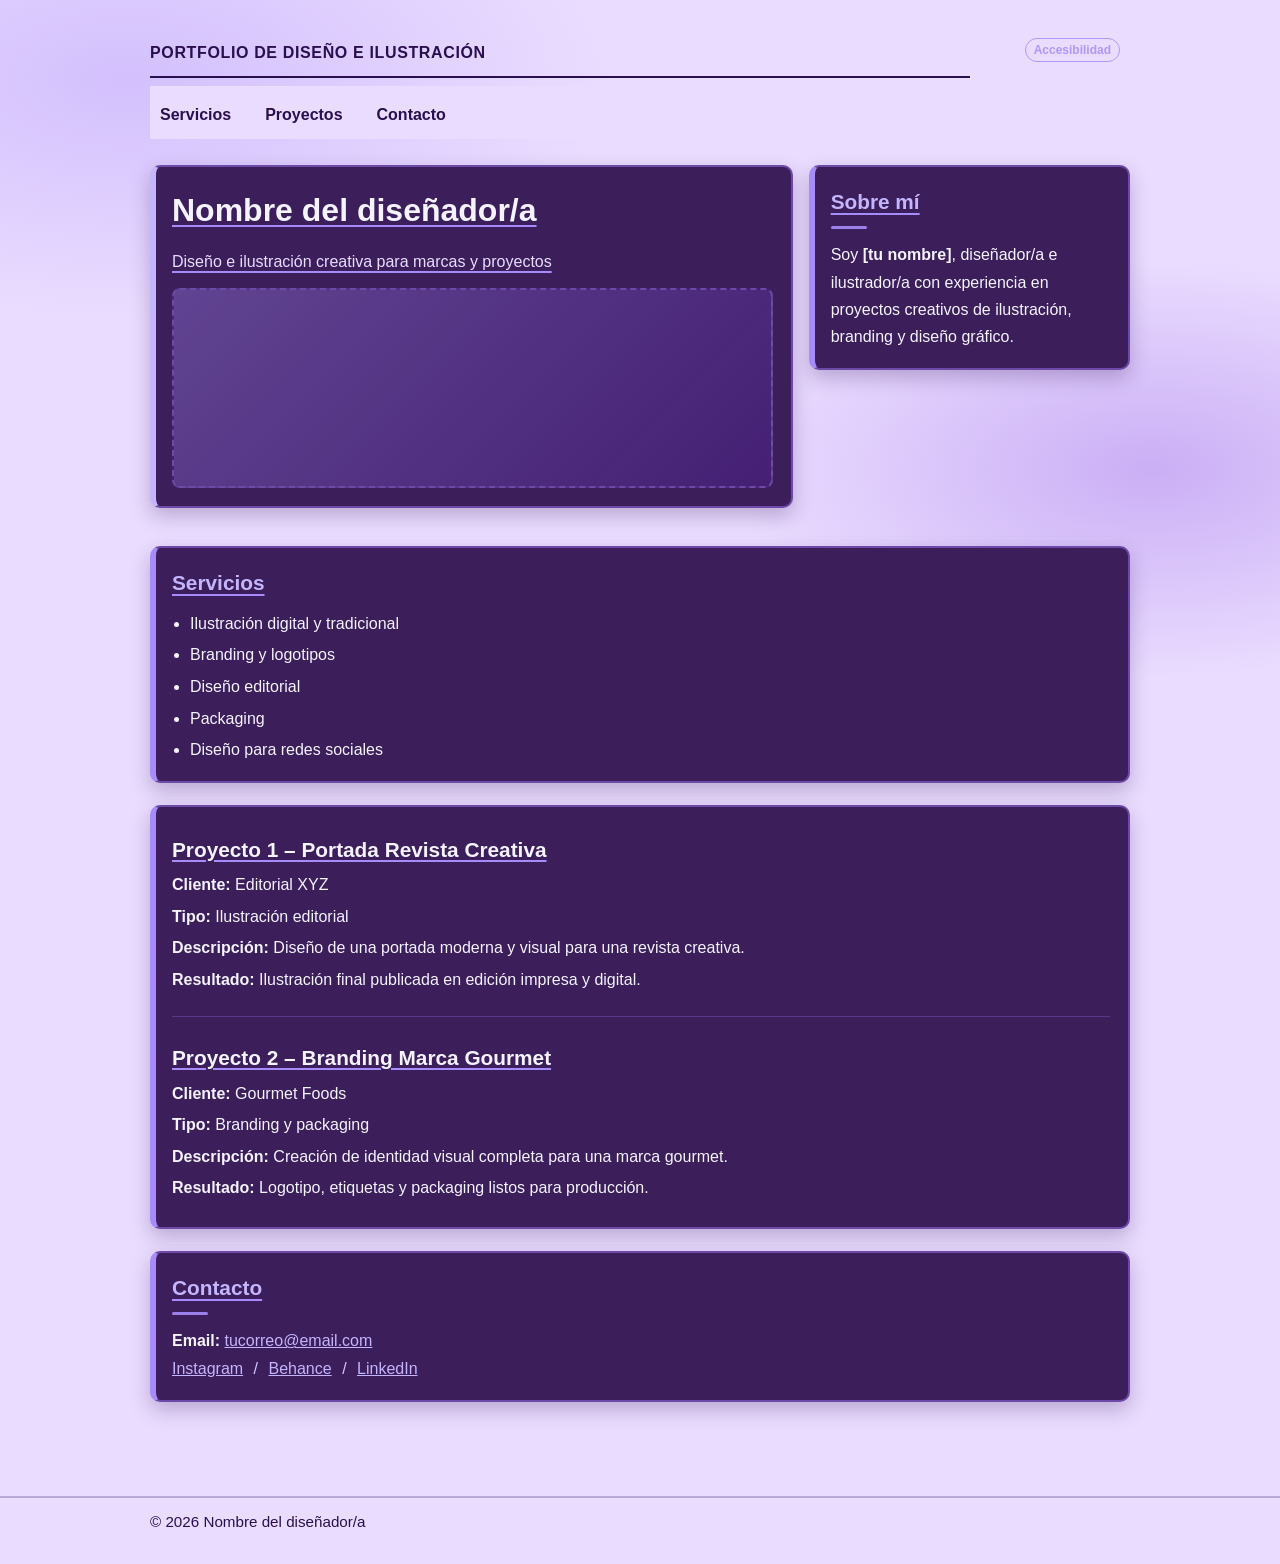
<file: index.html>
<!doctype html>
<html lang="es">
  <head>
    <!-- ==============================
         Metadatos básicos
         ============================== -->
    <meta charset="UTF-8" />
    <meta name="viewport" content="width=device-width, initial-scale=1.0" />

    <!-- ==============================
         Título y SEO básico
         ============================== -->
    <title>Portfolio de Diseño e Ilustración</title>
    <meta
      name="description"
      content="Portfolio de diseño e ilustración: servicios, proyectos y contacto. Plantilla responsive en HTML, CSS y JavaScript."
    />
    <meta
      name="keywords"
      content="portfolio, diseño, ilustración, branding, diseño gráfico, UDIT"
    />
    <meta name="author" content="NOMBRE DEL DISEÑADOR/A" />

    <!-- Color del navegador en móviles -->
    <meta name="theme-color" content="#2a0f4f" />

    <!-- ==============================
         Open Graph (Facebook/LinkedIn)
         ============================== -->
    <meta property="og:title" content="NOMBRE DEL DISEÑADOR/A — Portfolio" />
    <meta
      property="og:description"
      content="Diseño e ilustración creativa para marcas y proyectos. Servicios, trabajos y contacto."
    />
    <meta property="og:type" content="website" />
    <meta property="og:url" content="https://github.com/sofiargzz/sofiargzz.github.io/TU-REPO/" />
    <meta
      property="og:image"
      content="https://TU-USUARIO.github.io/TU-REPO/assets/images/og-image.png"
    />
    <meta property="og:image:width" content="1200" />
    <meta property="og:image:height" content="630" />

    <!-- ==============================
         Twitter Card
         ============================== -->
    <meta name="twitter:card" content="summary_large_image" />
    <meta name="twitter:title" content="NOMBRE DEL DISEÑADOR/A — Portfolio" />
    <meta
      name="twitter:description"
      content="Portfolio de diseño e ilustración: proyectos, servicios y contacto."
    />
    <meta
      name="twitter:image"
      content="https://github.com/sofiargzz/sofiargzz.github.io/assets/images/og-image.png"
    />

    <!-- ==============================
         Favicons
         (debes crear estos archivos)
         ============================== -->
    <link
      rel="icon"
      type="image/png"
      sizes="16x16"
      href="./assets/images/favicon-16.png"
    />
    <link
      rel="icon"
      type="image/png"
      sizes="32x32"
      href="./assets/images/favicon-32.png"
    />
    <link
      rel="apple-touch-icon"
      sizes="180x180"
      href="./assets/images/apple-touch-icon.png"
    />

    <!-- Manifest (opcional pero recomendable) -->
    <link rel="manifest" href="./manifest.json" />

    <!-- ==============================
         CSS y JS
         ============================== -->
    <link rel="stylesheet" href="./assets/css/index.css" />
    <script defer src="./assets/js/main.js"></script>
  </head>

  <body>
    <!-- HEADER
         - Título del sitio
         - Navegación interna
         - Toggle de accesibilidad -->
    <header class="header">
      <div class="container">
        <p class="title-top">PORTFOLIO DE DISEÑO E ILUSTRACIÓN</p>
        <hr class="line" />

        <!-- Navegación por secciones -->
        <nav class="top-nav" aria-label="Navegación">
          <a class="nav-link" href="#services">Servicios</a>
          <a class="nav-link" href="#projects">Proyectos</a>
          <a class="nav-link" href="#contact">Contacto</a>
        </nav>

        <!-- Botón de accesibilidad:
             - Activa modo B/N sin animaciones
             - Guarda preferencia en localStorage -->
        <button
          class="a11y-toggle"
          type="button"
          id="a11yToggle"
          aria-pressed="false"
        >
          Accesibilidad
        </button>
      </div>
    </header>

    <!-- MAIN
         Contenido principal del portfolio -->
    <main id="main" class="container">
      <!-- Presentación -->
      <section class="top-grid" aria-label="Presentación">
        <article class="box big-box">
          <h1 class="name">Nombre del diseñador/a</h1>
          <p class="subtitle">
            Diseño e ilustración creativa para marcas y proyectos
          </p>

          <!-- Placeholder de imagen (para reemplazar por una imagen real) -->
          <div class="img-placeholder" aria-label="Imagen (placeholder)"></div>
        </article>

        <aside class="box">
          <h2>Sobre mí</h2>
          <p>
            Soy <strong>[tu nombre]</strong>, diseñador/a e ilustrador/a con
            experiencia en proyectos creativos de ilustración, branding y diseño
            gráfico.
          </p>
        </aside>
      </section>

      <!-- Servicios -->
      <section class="box" id="services" aria-label="Servicios">
        <h2>Servicios</h2>
        <ul>
          <li>Ilustración digital y tradicional</li>
          <li>Branding y logotipos</li>
          <li>Diseño editorial</li>
          <li>Packaging</li>
          <li>Diseño para redes sociales</li>
        </ul>
      </section>

      <!-- Proyectos -->
      <section class="box" id="projects" aria-label="Proyectos">
        <article class="project">
          <h2 class="project-title">Proyecto 1 – Portada Revista Creativa</h2>
          <p><strong>Cliente:</strong> Editorial XYZ</p>
          <p><strong>Tipo:</strong> Ilustración editorial</p>
          <p>
            <strong>Descripción:</strong> Diseño de una portada moderna y visual
            para una revista creativa.
          </p>
          <p>
            <strong>Resultado:</strong> Ilustración final publicada en edición
            impresa y digital.
          </p>
        </article>

        <hr class="soft-line" />

        <article class="project">
          <h2 class="project-title">Proyecto 2 – Branding Marca Gourmet</h2>
          <p><strong>Cliente:</strong> Gourmet Foods</p>
          <p><strong>Tipo:</strong> Branding y packaging</p>
          <p>
            <strong>Descripción:</strong> Creación de identidad visual completa
            para una marca gourmet.
          </p>
          <p>
            <strong>Resultado:</strong> Logotipo, etiquetas y packaging listos
            para producción.
          </p>
        </article>
      </section>

      <!-- Contacto -->
      <section class="box" id="contact" aria-label="Contacto">
        <h2>Contacto</h2>
        <p>
          <strong>Email:</strong>
          <a href="mailto:tucorreo@email.com">tucorreo@email.com</a>
        </p>

        <p class="social">
          <a href="#" target="_blank" rel="noreferrer">Instagram</a>
          <span>/</span>
          <a href="#" target="_blank" rel="noreferrer">Behance</a>
          <span>/</span>
          <a href="#" target="_blank" rel="noreferrer">LinkedIn</a>
        </p>
      </section>
    </main>

    <!-- FOOTER
         - Año automático por JS + nombre de diseñador -->
    <footer class="footer">
      <div class="container">
        <p>© <span id="year"></span> Nombre del diseñador/a</p>
      </div>
    </footer>
  </body>
</html>
</file>
<file: assets/css/index.css>
@import url("./base.css");
@import url("./layout.css");
@import url("./components.css");
</file>
